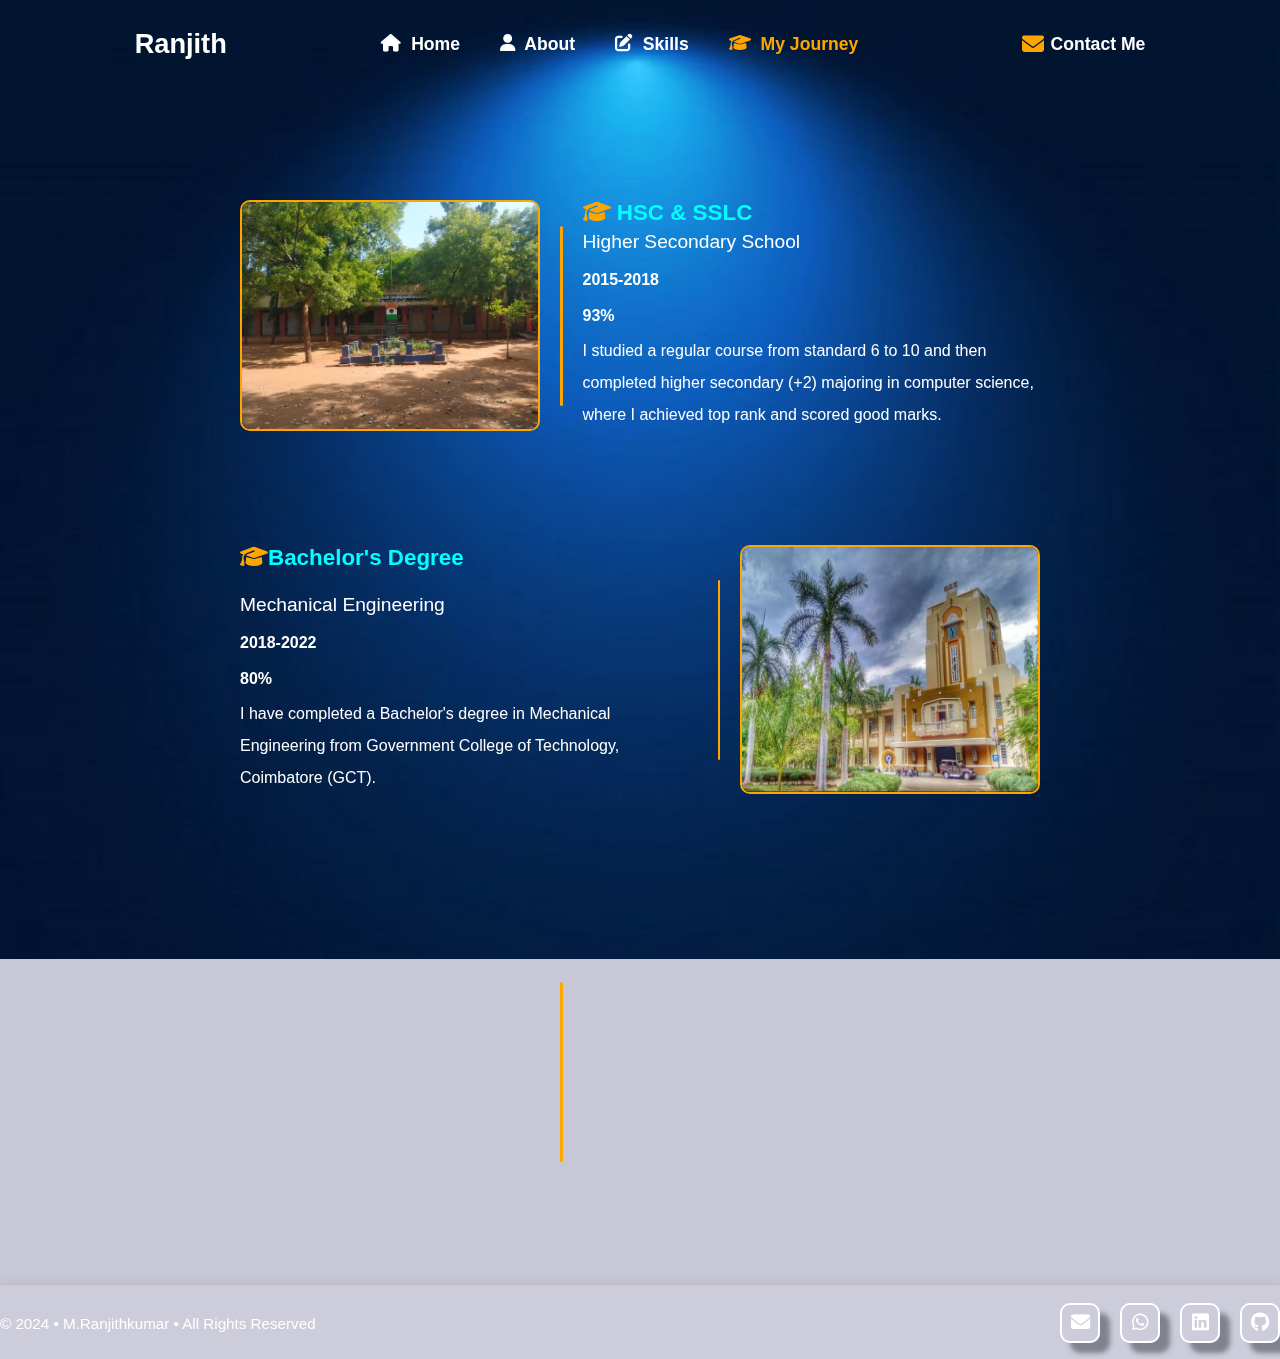
<file: my-journey.html>
<!DOCTYPE html>
<html>

<head>
    <meta charset="utf-8">
    <meta name="viewport" content="width=device-width, initial-scale=1">
    <title>My Journey</title>
    <link rel="stylesheet" type="text/css" href="./styles.css">

    <link rel="stylesheet" href="https://cdnjs.cloudflare.com/ajax/libs/font-awesome/6.2.0/css/all.min.css">
    <link rel="stylesheet" href="https://unpkg.com/boxicons@latest/css/boxicons.min.css">
    <link href="https://unpkg.com/aos@2.3.1/dist/aos.css" rel="stylesheet">


</head>

<body
    style="background-image: url(./background-image.jpg); background-repeat: no-repeat; background-size: cover; background-attachment: fixed;">



    <header class="header" id="header">
        <a href="index.html" class="logo"><span class="">Ranjith</span></a>
        <div class="navbar">
            <a href="./index.html"> <i class="fa fa-home"></i>&nbsp; Home</a>
            <a href="./about.html"><i class="fa fa-user"></i>&nbsp; About</a>
            <a href="./skills.html"><i class="fa-solid fa-pen-to-square"></i>&nbsp; Skills</a>
            <a href="./my-journey.html" class="active"> <i class="fa-solid fa-graduation-cap"></i> &nbsp; My Journey</a>
        </div>
        <div class="main">
            <a href="./contact.html" class="user main-items"><i class="fas fa-envelope cm-icon"></i>Contact Me</a>
            <div class="main-items menu-icon-container" id="menu-icon-js">
                <div class="bx bx-menu" id="menu-icon"></div>
            </div>
        </div>
    </header>

    <div class="page">
        <main class="education-main">
            <div class="education-section">
                <div class="study first">
                    <div class="image" data-aos="zoom-in-right">
                        <img src="./GBHSS.jpg" alt="">
                    </div>
                    <div class="line"></div>
                    <div class="texts" data-aos="zoom-in-left">
                        <div class="header"><i class="fa-solid fa-graduation-cap"></i> <span style="color: aqua;">HSC &
                                SSLC</span></div>
                        <div class="name">Higher Secondary School</div><br>
                        <div class="year">2015-2018</div><br>
                        <div class="percentage">93%</div>
                        <div class="text" style="line-height: 2rem;">I studied a regular course from standard 6 to 10
                            and then completed higher
                            secondary (+2) majoring in computer science, where I achieved top rank and scored good
                            marks.</div>
                    </div>
                </div>
                <div class="study second">
                    <div class="image" data-aos="zoom-in-right">
                        <img src="./GCT-Coimbatore.jpg" alt="">
                    </div>
                    <div class="line"></div>
                    <div class="texts" data-aos="zoom-in-left">
                        <div class="header"><i class="fa-solid fa-graduation-cap"></i><span
                                style="color: aqua;">Bachelor's Degree</span></div><br>
                        <div class="name">Mechanical Engineering </div><br>
                        <div class="year">2018-2022</div><br>
                        <div class="percentage">80%</div>
                        <div class="text" style="line-height: 2rem;">I have completed a Bachelor's degree in Mechanical
                            Engineering from Government
                            College of Technology, Coimbatore
                            (GCT).
                        </div>
                    </div>
                </div>
                <div class="study third">
                    <div class="image" data-aos="zoom-in-right">
                        <img src="./VMS.jpg" alt="">
                    </div>
                    <div class="line"></div>
                    <div class="texts" data-aos="zoom-in-left">
                        <div class="header"><i class="fa-solid fa-computer"></i> <span
                                style="color: aqua;">Experience</span></div><br>
                        <div class="name">Vel Micro Systems Pvt Ltd, Karaikudi,Tamilnadu</div><br>
                        <div class="year">Oct-2022 to Aug-2023</div><br>
                        <div class="text" style="line-height: 2rem;">I have 10 months of experience in frontend
                            development, utilizing HTML, CSS,
                            Bootstrap, JavaScript, and jQuery.
                        </div>
                    </div>
                </div>
            </div>
        </main>
        <footer class="footer" style="padding: 1rem 0;">
            <div class="left">
                &copy; 2024 • M.Ranjithkumar • All Rights Reserved
            </div>
            <div class="right">
                <div class="social"><a href="mailto:ranjithmurugesan1105@gmail.com" target="_blank">
                        <i class="fa-solid fa-envelope"></i></a></div>
                <div class="social"><a href="https://wa.me/7548853237/?text=YourMessageHere" target="_blank"><i
                            class="fa-brands fa-whatsapp"></i></a></div>
                <div class="social"><a href="https://www.linkedin.com/in/ranjithkumarmurugesan8/" target="_blank"><i
                            class="fa-brands fa-linkedin"></i></a></div>
                <div class="social"><a href="https://github.com/Ranjithkumar555111" target="_blank"><i
                            class="fa-brands fa-github"></i></a></div>
        </footer>
    </div>



    <script>
        document.addEventListener('DOMContentLoaded', function () {
            AOS.init({
                duration: 1200,
                once: false,
            });
        });
    </script>
    <script src="https://unpkg.com/aos@2.3.1/dist/aos.js"></script>

    <div class="nav-touch-close" id="nav-tc-js"></div>

    <script type="text/javascript" src="./script.js"></script>

</body>

</html>
</file>
<file: styles.css>
* {
    padding: 0;
    margin: 0;
    box-sizing: border-box;
    font-family: 'Poppins', sans-serif;
    text-decoration: none;
    list-style: none;
}

:root {
    --bg-color: rgb(199, 199, 214);
    ;
    /* --bg-color: radial-gradient(circle at 70% 50%, rgb(127, 218, 181) 0%, rgb(145, 167, 192) 100%); */
    --text-color: white;
    --main-color: orange;
    /* background: radial-gradient(#e1efff, white); */
    /* --main-color: hsl(250, 52%, 36%); */
    --box-shadow: 10px 10px 5px rgba(255, 255, 255, 0.5);

    /* Define your box shadow variable */
}

body {
    min-height: 100vh;
    /* position: relative;
	top: 150px; */
    background: var(--bg-color);
    color: var(--text-color);
    overflow-x: hidden !important;
}

header {
    position: fixed;
    /* position: relative; */

    width: 100%;
    top: 0;
    right: 0;
    z-index: 117;
    display: flex;
    align-items: center;
    /* justify-content: space-between; */
    justify-content: space-evenly;
    background: transparent;
    /* padding: 28px 12%; */
    padding: 28px 0px;
    transition: all .50s ease;
    /* backdrop-filter: blur(4px); */
}

header.scrolled {
    backdrop-filter: blur(5px);
}

.logo {
    display: flex;
    align-items: center;
    /* margin-right: 25px; */
}

.logo .main-icon {
    width: 0.7rem;
    height: 1.7rem;
    margin-right: 5px;
    background-color: var(--main-color);
    border-radius: 50px;
}

.logo span {
    color: var(--text-color);
    font-size: 1.7rem;
    font-weight: 600;
}

.navbar {
    display: flex;
}

.navbar a {
    position: relative;
    color: var(--text-color);
    font-size: 1.1rem;
    font-weight: 600;
    padding: 5px 0;
    margin: 0px 20px;
    transition: all .50s ease;
    display: flex;
    justify-content: center;
}

.navbar a::before {
    content: "";
    position: absolute;
    top: 0;
    width: 0px;
    height: 2px;
    border-radius: 10px;
    background-color: var(--text-color);
    transition: all 0.3s ease;
    opacity: 0;
}

.navbar a:hover::before {
    width: 100%;
    opacity: 1;
}

.navbar a:hover {
    color: var(--main-color);
    transform: scale(1.1);
}

.header .navbar a.active,
.header .main a.active {
    color: var(--main-color);
}


.header .main {
    display: flex;
    align-items: center;
    /* border: 2px solid; */
    /* margin-left: 25px; */
}

.header .main a {
    width: 132.4417px;
    /* width: fit-content; */
    justify-content: right;
    color: var(--text-color);
    font-size: 1.1rem;
    font-weight: 600;
    transition: all .50s ease;
}

.header .main .user .cm-icon {
    font-size: 22px;
}

.user {
    display: flex;
    align-items: center;
}

.user i {
    color: var(--main-color);
    font-size: 28px;
    margin-right: 7px;
}

.main a:hover {
    color: var(--main-color);
}

#menu-icon {
    font-size: 35px;
    color: var(--text-color);
    cursor: pointer;
    z-index: 114;
    display: none;
}

.about {
    /* position: relative;
	top: 150px; */
    width: 100%;
    padding-top: 150px;
    /* margin-top: 150px; */
    /* height: 100vh; */
    min-width: 250px;
    display: flex;
    justify-content: center;
    align-items: center;
}

.about-content {
    max-width: 1000px;
    padding: 0px 20px;
    display: flex;
    justify-content: center;
    align-items: center;
    flex-direction: row;


    .column.left {
        text-align: left;
        /* padding-left: 20px; */
        max-width: 70%;
    }

    .column.right {
        order: 1;
        width: auto !important;
        display: flex !important;
        align-items: center !important;
        justify-content: end !important;
    }


    .column.right img {
        max-width: 30x0px;
        margin-left: 50px;
        border-radius: 10% 25%;
        /* box-shadow: 0px 0px 5px rgba(47, 57, 63, 0.5); */
        width: auto !important;
        display: flex !important;
        align-items: center !important;
        justify-content: start !important;
    }

}

.about .text {
    font-size: 2rem;
    font-weight: bold;
    color: var(--text-color);
}

.about .iAm {
    color: aqua;
}

.about p {
    font-size: 1.2rem;
    font-weight: 300;
    line-height: 2rem;
    margin-top: 20px;
    color: var(--text-color);
}

.about .buttons {
    margin-top: 20px;
    display: flex;
    column-gap: 20px;
}

.tr-icon a {
    text-decoration: none !important;
    color: var(--text-color) !important;

}

.about a {
    display: inline-block;
    /* margin-top: 20px; */
    padding: 10px 20px;
    background-color: orange;
    color: black;
    text-decoration: none;
    border: none;
    border-radius: 5px;
    font-size: 1rem;
    font-weight: 500;
    transition: 0.3s;
}

#about {
    margin-top: 0.5rem;
    margin-bottom: 2rem;
}

.about a:hover {
    background-color: white;
    color: bla;
}

.about .cm-button {
    color: ;
    /* font-weight: 600; */
    background-color: aqua;

    transition: all 0.3s ease-in-out;
}

.about .cm-button:hover {
    /* font-weight: 500; */
    color: black;
    outline: none;
    border: 1px solid #3498db;
    background: white;
    box-shadow: 10px 10px 5px rgba(47, 57, 63, 0.5);

}

.about .btn-download {
    transition: all 0.3s ease-in-out;
}

.about .btn-download:hover {
    border: 1px solid #3498db;
    box-shadow: 10px 10px 5px rgba(47, 57, 63, 0.5);

}

.professional-summary {
    display: flex;
    flex-direction: column;
    align-items: center;
    /* Center horizontally */
    justify-content: center;
    /* Center vertically */
}

.about-content .right img {
    height: 400px;
    transition: all 0.2s ease-in-out;

}


.about-content .right img:hover {
    transform: translateY(3px);
}

.about-image img {
    border-radius: 50%;
    border: 1px solid #3498db;
    box-shadow: var(--box-shadow);
    background-position: center;
    background-size: cover;
    margin: 2rem;
}

.about-image:hover {
    translate: scale(1.2);
}

.nav-touch-close {
    position: fixed;
    display: none;
    top: 0;
    width: 100%;
    height: 100%;
    background: rgba(255, 255, 255, 0.1);
    backdrop-filter: blur(4px);
    cursor: pointer;
    z-index: 100;
}

.nav-touch-close-open {
    display: block;
}

.nav-LR-TC {
    background: transparent;
    backdrop-filter: none;
}

@media (max-width: 1200px) {
    header {
        padding: 14px 2%;
        transition: .2s;
        justify-content: space-between;
    }

    .navbar a {
        padding: 5px 0;
        margin: 0px 20px;
    }
}

@media (max-width: 850px) {
    /* .about {
		display: inline;
	} */

    .about-content {
        /* position: relative; */
        display: block;
        padding: 0px;
        /* top: 100px; */
        max-width: 100%;
        height: 100%;
    }

    .about-content .column.left {
        max-width: 100%;
        margin-left: 20px;
        margin-right: 20px;
        padding: 0px;
        text-align: center;
    }


    .about-content .column.left .text {
        margin-top: 20px;
        font-size: 1.8rem;
    }

    .about-content .column.left p {
        margin: 0px;
        font-size: 1.1rem;
        margin-top: 10px;
    }

    .about .about-content .buttons {
        display: block;
        margin: 0px;
    }

    .about-content .column.left a {
        margin: 0px;
        margin-top: 20px;
        margin-right: 10px;
        margin-left: 10px;

    }

    .about-content .column.right {
        width: 100%;
        display: flex !important;
        justify-content: center !important;
        align-items: center !important;
    }

    .column.right img {
        max-width: 200px;
        margin-left: 0px !important;
        border-radius: 10% 25%;
        box-shadow: 0px 0px 5px rgba(47, 57, 63, 0.5);
        width: auto !important;
        display: flex !important;
        align-items: center !important;
        justify-content: center !important;
    }

}

@media (max-width: 1100px) {
    .main .main-items {
        margin-right: 12px;
    }

    .main .menu-icon-container {
        position: relative;
        margin-right: 5px;
        width: 30px;
        height: 30px;
        border-radius: 5px;
        /* background: grey; */
        border: 2px solid #ccc;
        box-shadow: 0 0 10px rgba(0, 0, 0, 0.1);
        background: rgba(255, 255, 255, 0.1);
        backdrop-filter: blur(4px);
        cursor: pointer;
        display: flex;
        justify-content: center;
        align-items: center;
        z-index: 113;
    }

    .header .main a {
        width: 132.6px;
    }

    #menu-icon {
        display: block;
    }

    .navbar {
        position: absolute;
        top: 100%;
        right: -100%;
        width: auto;
        height: 50vh;
        /* background: grey; */
        border: 2px solid #ccc;
        box-shadow: 0 0 10px rgba(0, 0, 0, 0.1);
        background: rgba(255, 255, 255, 0.1);
        backdrop-filter: blur(4px);
        display: flex;
        flex-direction: column;
        justify-content: flex-start;
        align-items: center;
        border-radius: 10px;
        transition: all .50s ease;
    }

    .navbar a {
        display: block;
        margin: 12px 0;
        padding: 0px 25px;
        transition: all .50s ease;
    }

    .navbar a:before,
    .navbar a:after {
        display: none;
    }

    .navbar a:hover {
        color: var(--text-color);
        transform: translateY(5px);
    }

    /* .navbar a.active {
		color: var(--text-color);
	} */

    .navbar.open {
        right: 2%;
    }

}


.contact-main {
    width: 100%;
    /* height: 100vh; */
    padding-top: 150px;
    display: flex;
    align-items: center;
    justify-content: center;
}

.contact-main .contact-full {
    min-width: 570px;
    padding: 20px;
    padding-top: 0px;
    display: flex;
    align-items: center;
    justify-content: center;
}

.contact-main .mobile-show {
    position: absolute;
    visibility: hidden;
}

.contact-main .contact-section {
    width: 400px;
    min-width: 320px;
    color: var(--text-color);
    height: 400px;
    padding: 20px;
    position: relative;
    display: flex;
    flex-direction: column;
    justify-content: space-around;
    /* top: 40px; */
    border-top: 2px solid #ccc;
    border-bottom: 2px solid #ccc;
    border-left: 2px solid #ccc;
    border-radius: 10px 0px 0px 10px;

    background: rgba(255, 255, 255, 0.1);
    backdrop-filter: blur(4px);
    transition: all 0.3s ease-in-out;
}

.contact-main .contact-section {
    border: none;
    box-shadow: 10px 10px 5px rgba(47, 57, 63, 0.5);
}

.contact-main .contact-section:hover {
    box-shadow: none;
}

.contact-main .contact-section .cs-item {
    display: flex;
    align-items: center;
}

.contact-main .contact-section .text {
    width: 200px;
    display: flex;
    flex-direction: column;
}

.contact-main .contact-section .icon {
    width: 70px;
    /* min-width: 70px; */
    height: 70px;
    border: 2.5px solid var(--main-color);
    border-radius: 100px;
    color: var(--main-color);
    font-size: 35px;
    display: flex;
    align-items: center;
    justify-content: center;
    transition: transform 0.3s ease-in-out;

}

.contact-main .contact-section .icon:hover {
    transform: scale(0.8);
}

.contact-main .contact-section .placeHolder {
    width: fit-content;
    height: fit-content;
    display: flex;
    align-items: center;
    padding-left: 10px;
    font-size: 1.1rem;
    font-weight: 600;
    color: var(--main-color);
    /* background: lightcoral; */
}

.contact-main .contact-section .info {
    width: fit-content;
    height: fit-content;
    padding-left: 10px;
    /* font-size: large; */
    font-weight: 500;
    /* background: lightgoldenrodyellow; */
}


.contact-main .contact-form {
    width: 400px;
    min-width: 250px;
    position: relative;
    /* top: 40px; */
    text-align: center;
    padding: 20px;
    border: 2px solid #ccc;
    border-radius: 10px;
    color: var(--main-color);
    box-shadow: 10px 10px 5px rgba(47, 57, 63, 0.5);
    background: rgba(255, 255, 255, 0.1);
    backdrop-filter: blur(4px);
    transition: all 0.3s ease-in-out;

}

.contact-main .contact-form:hover {

    box-shadow: none;
}

.contact-main .contact-section.csa-cs {
    border-right: 2px solid #ccc;
    border-radius: 10px;
}

.contact-main .contact-form.csa-cf {
    border-left: none;
    border-radius: 0px 10px 10px 0px;

}

.contact-main .contact-section .cs-top {
    width: 100%;
    padding-right: 15px;
    display: flex;
    flex-direction: column;
    /* justify-content: center; */
    align-items: center;
}

.contact-main .contact-section h1,
.contact-main .contact-form h1 {
    font-size: 1.5em;
    color: var(--text-color);
}

.contact-main .contact-section .border-line,
.contact-main .contact-form .border-line {
    width: 100%;
    height: 2px;
    background-color: var(--main-color);
}

.contact-main .contact-section .border-line {
    margin-bottom: 25px;
}

.contact-main .contact-form .contact-submit-after {
    /* height: 350px; */
    /* margin-top: 10px; */
    padding: 30px 0px 10px 0px;
    /* display: flex; */
    display: none;
    justify-content: center;
    align-items: center;
}

.contact-main .contact-form .form-section.hide {
    display: none;
}

.contact-main .contact-form .contact-submit-after.show {
    display: flex;
}

.contact-main .contact-form .contact-submit-after .box {
    /* background-color:cornsilk; */
    width: 335px;
    padding: 20px;
    border-radius: 10px;
    display: flex;
    flex-direction: column;
    justify-content: center;
    align-items: center;
    border: 2px solid #ccc;
    box-shadow: 0 0 10px rgba(0, 0, 0, 0.1);
    background: rgba(255, 255, 255, 0.1);
    backdrop-filter: blur(4px);

}

.contact-main .contact-form .contact-submit-after .csa-icon {
    font-size: 5rem;
    color: lightseagreen;
    margin-bottom: 20px;
}

.contact-main .contact-form .contact-submit-after .csa-text {
    font-size: 1.2rem;
    color: var(--text-color);
    font-weight: 500;
    margin-bottom: 10px;
}

.contact-main .contact-form .contact-submit-after .csa-ok {
    width: fit-content;
    color: white;
    font-size: 1.1rem;
    font-weight: 500;
    padding: 2px 8px;
    border-radius: 5px;
    cursor: pointer;
    background-color: var(--main-color);
    transition: 0.3s;
}

.contact-main .contact-form .contact-submit-after .csa-ok:hover {
    background-color: #4e54c8;
}

.contact-main .contact-form .name-section {
    margin-top: 25px;
}

.contact-main label {
    display: block;
    margin-bottom: 10px;
    color: var(--text-color);
    font-weight: 600;
}

.contact-main input[type="text"],
.contact-main input[type="email"],
.contact-main textarea {
    width: 100%;
    padding: 10px;
    margin-bottom: 20px;
    border: 1px solid #ccc;
    border-radius: 5px;
    font-size: 16px;
    outline: none;
    transition: all 0.3s ease-in-out;
}

.contact-main input[type="text"]:hover,
.contact-main input[type="email"]:hover,
.contact-main textarea:hover {
    border: 1px solid #3498db;

    box-shadow: 10px 10px 5px rgba(47, 57, 63, 0.5);

}



.contact-main textarea {
    resize: none;
    margin-bottom: 0px;
}

.contact-main .contact-form .email-error,
.contact-main .contact-form .error {
    /* background-color: gray; */
    width: fit-content;
    display: none;
    justify-content: center;
    align-items: center;
    font-size: 1.1rem;
    border: 2px solid var(--main-color);
    border-radius: 5px;
    padding: 5px;
    margin: 10px auto 0px auto;
}

.contact-main .contact-form .error-show {
    display: flex;
}

.contact-main .contact-form .error-icon {
    font-size: 1.4rem;
    margin-right: 5px;
}


.contact-main button[type="submit"] {
    background-color: aqua;
    color: black;
    padding: 10px 20px;
    border: none;
    border-radius: 5px;
    margin-top: 20px;
    font-size: 1rem;
    font-weight: 500;
    cursor: pointer;
    transition: all 0.3s ease-in-out;
}

.contact-main button[type="submit"]:hover {
    border: 1px solid #3498db;
    box-shadow: 10px 10px 5px rgba(47, 57, 63, 0.5);

}

.contact-main .contact-form .contact-button .line {
    display: inline-block;
    width: 15px;
    height: 15px;
    border-radius: 15px;
    background-color: var(--main-color);
}

.contact-main .contact-form .contact-button.loading {
    height: 55px;
    width: 97.7px;
    background-color: gray;
}

.contact-main .contact-form .contact-load {
    display: none;
}

.contact-main .contact-form .contact-load.show {
    display: block;
}

.contact-main .contact-form .contact-button .submit-text.hide {
    display: none;
}

.contact-main .contact-form .contact-load .line:nth-last-child(1) {
    animation: loadingA 1.5s 1s infinite;
}

.contact-main .contact-form .contact-load .line:nth-last-child(2) {
    animation: loadingA 1.5s 0.5s infinite;
}

.contact-main .contact-form .contact-load .line:nth-last-child(3) {
    animation: loadingA 1.5s 0s infinite;
}

@keyframes loadingA {
    0% {
        height: 15px;
    }

    50% {
        height: 35px;
    }

    100% {
        height: 15px;
    }
}

@media (max-width: 610px) {
    .navbar {
        width: 75%;
    }

    .contact-main {
        display: block;
    }

    .contact-main .contact-full {
        min-width: fit-content;
        display: block;
        padding: 0px;
        /* margin-left: auto;
		margin-right: auto; */
        /* position: relative;
		top: 100px; */
    }

    .contact-main .mobile-show {
        position: relative;
        visibility: visible;
    }

    .contact-main .contact-full .contact-section {
        width: 85%;
        min-width: 300px;
        height: fit-content;
        padding: 20px 0px 25px 15px;
        margin-right: auto;
        margin-left: auto;
        border-right: 2px solid #ccc;
        border-radius: 10px;
    }

    .contact-main .contact-section .cs-item {
        margin-bottom: 35px;
    }

    .contact-main .contact-section .cs-item.address {
        margin-bottom: 0px;
    }

    .contact-main .contact-section .icon {
        width: 50px;
        height: 50px;
        font-size: 25px;
        transition: transform 0.3s ease-in-out;
    }

    .contact-main .contact-section .icon:hover {
        transform: scale(1.2);
    }

    .contact-main .contact-full .contact-form {
        margin-top: 25px;
        width: 85%;
        min-width: 300px;
        border-left: 2px solid #ccc;
        margin-right: auto;
        margin-left: auto;
        border-radius: 10px;
    }

    .contact-main .contact-form .contact-submit-after .box {
        width: auto;
    }


    .contact-main .contact-form .border-line {
        height: 2px;
    }

}

.contact-main .contact-section .info {
    font-size: 0.7rem;
}

.skills-main {
    width: 100%;
    /* height: fit-content; */
    padding-top: 95px;
    display: flex;
    justify-content: center;
    align-items: center;
}

.skills-main .skills-section {
    width: 1000px;
    /* margin-bottom: -40px; */
}

.skills-main .skills-section .header {
    display: flex;
    flex-direction: column;
    justify-content: center;
    align-items: center;
    margin-bottom: 40px;
}

.skills-main .skills-section .header .text {
    font-size: 1.5rem;
    font-weight: 600;
}

.skills-main .skills-section .header .border-line {
    width: 140px;
    height: 4px;
    border-radius: 100px;
    background-color: var(--main-color);
}

.skills-main .skills-section .skills {
    display: flex;
    flex-direction: row;
    justify-content: space-around;
    flex-wrap: wrap;
    row-gap: 50px;
}

.skills-main .skills-section .skills .skills-group-row {
    /* width: 40%; */
    width: 400px;
    /* min-width: 300px; */
    border: 2px solid #ccc;
    border-radius: 20px;
    margin-left: 20px;
    margin-right: 20px;
    padding: 20px 10px 10px 10px;

    background: rgba(255, 255, 255, 0.1);
    backdrop-filter: blur(4px);
    transition: all 0.3s ease-in-out;
    box-shadow: 10px 10px 5px rgba(47, 57, 63, 0.5);
}


.skills-main .skills-section .skills .skills-group-row:hover {
    border: none;
}

@media (max-width: 700px) {
    .skills-main .skills-section .skills .skills-group-row {
        width: 85%;
        min-width: 250px;
    }
}

.skills-main .skills-section .skills .skills-group-row .skills-group-header {
    width: fit-content;
    font-size: 1.35rem;
    font-weight: 600;
    color: var(--text-color);
    /* margin-top: 20px; */
    margin-left: auto;
    margin-right: auto;
}

.skills-main .skills-section .skills-group-row .border-line {
    width: 100%;
    height: 4px;
    border-radius: 100px;
    background-color: var(--main-color);
    margin-top: 5px;
    margin-bottom: 25px;
}

.skills-main .skills-section .skills-group-row .skill {
    /* width: 100%; */
    /* height: 100px; */
    margin-bottom: 25px;
    display: flex;
    flex-direction: row;
}

.skills-main .skills-section .skills-group-row .skill-block {
    width: 100%;
    padding-left: 10px;
}

.skills-main .skills-section .skills-group-row .icon {
    display: flex;
    justify-content: center;
    align-items: center;
}

.skills-main .skills-section .skills-group-row .icon-img {
    width: 55px;
    aspect-ratio: 1;
    display: flex;
    justify-content: center;
    align-items: center;
    font-size: 30px;
    color: var(--text-color);
    border: 3px solid var(--main-color);
    border-radius: 25%;
}

.skills-main .skills-section .skills-group-row .progress-block {
    width: fit-content;
    height: fit-content;
    padding: 0px 5px;
    border-radius: 50px;
    margin-top: 5px;
    margin-left: 50%;
    transform: translate(-20px, 0px);
    background-color: var(--main-color);
    color: black;
    font-size: 0.8em;
}

.skills-main .skills-section .skills-group-row .progress-bar {
    width: 100%;
    height: 7px;
    margin-top: 5px;
    background: gray;
    border-radius: 20px;
}

.skills-main .skills-section .skills-group-row .progress-per {
    width: 50%;
    height: 7px;
    border-radius: 20px;
    background-color: var(--main-color);
}

.skills-main .skills-section .skills-group-row .block-header {
    color: var(--text-color);
    /* font-size: 1.05rem; */
    font-weight: 600;
}

.skills-main .skills-section .skills-group-row .block-section {
    font-size: 0.85rem;
    font-weight: 600;
}

.skills-main .skills-section .skills-group-row .html .progress-block {
    margin-left: 85%;
}

.skills-main .skills-section .skills-group-row .html .progress-per {
    width: 85%;
}

.skills-main .skills-section .skills-group-row .css .progress-block {
    margin-left: 70%;
}

.skills-main .skills-section .skills-group-row .css .progress-per {
    width: 70%;
}

.skills-main .skills-section .skills-group-row .js .progress-block {
    margin-left: 65%;
}

.skills-main .skills-section .skills-group-row .js .progress-per {
    width: 65%;
}


.skills-main .skills-section .skills-group-row .JQuery .progress-block {
    margin-left: 65%;
}

.skills-main .skills-section .skills-group-row .JQuery .progress-per {
    width: 65%;
}


.skills-main .skills-section .skills-group-row .version-control .progress-block {
    margin-left: 70%;
}

.skills-main .skills-section .skills-group-row .version-control .progress-per {
    width: 70%;
}

.skills-main .skills-section .skills-group-row .bootsrap .progress-block {
    margin-left: 70%;
}

.skills-main .skills-section .skills-group-row .bootsrap .progress-per {
    width: 70%;
}

.skills-main .skills-section .skills-group-row .communication .progress-block {
    margin-left: 85%;
}

.skills-main .skills-section .skills-group-row .communication .progress-per {
    width: 85%;
}

.skills-main .skills-section .skills-group-row .team-work .progress-block {
    margin-left: 70%;
}

.skills-main .skills-section .skills-group-row .team-work .progress-per {
    width: 70%;
}

.skills-main .skills-section .skills-group-row .management .progress-block {
    margin-left: 65%;
}

.skills-main .skills-section .skills-group-row .management .progress-per {
    width: 65%;
}

.skills-main .skills-section .skills-group-row .creativity .progress-block {
    margin-left: 80%;
}

.skills-main .skills-section .skills-group-row .creativity .progress-per {
    width: 80%;
}


.skills-main .skills-section .skills-group-row .vs-code .progress-block {
    margin-left: 70%;
}

.skills-main .skills-section .skills-group-row .vs-code .progress-per {
    width: 70%;
}


.skills-main .skills-section .skills-group-row .canva .progress-block {
    margin-left: 70%;
}

.skills-main .skills-section .skills-group-row .canva .progress-per {
    width: 70%;
}


.education-main {
    padding-top: 150px;
    width: 100%;
    display: flex;
    justify-content: center;
    flex-direction: row;
    /* align-items: center; */
}

.education-main .education-section {
    /* position: relative; */
    /* top: 150px; */
    width: fit-content;
    min-width: 770px;
    max-width: 800px;
    display: flex;
    flex-direction: column;
    align-items: center;
    row-gap: 50px;
    /* margin-left: auto;
	margin-right: auto; */
    box-sizing: content-box;
    padding-left: 20px;
    padding-right: 20px;
}

.education-main .education-section .study {
    /* height: 190px; */
    display: flex;
    flex-direction: row;
    /* margin-bottom: 50px; */
    /* justify-content: space-between; */
}

.education-main .education-section .study .image {
    display: flex;
    justify-content: center;
    transition: all 0.3s ease-in-out;
}

.education-main .education-section .study .image img:hover {
    border: none;
    background-color: var(--box-shadow);
    /* Use the background color variable */
}

.education-main .education-section .study .image img {
    width: 300px;
    /* height: 180px; */
    aspect-ratio: 300/180;
    /* min-width: 200px; */
    border-radius: 10px;
    border: 2px solid var(--main-color);
    transition: all 0.3s ease-in-out;

}

.education-main .education-section .study .image:hover img {
    transform: scale(1.1);
}

.education-main .education-section .study .line {
    min-width: 2.5px;
    height: 180px;
    margin-top: auto;
    margin-bottom: auto;
    border-radius: 10px;
    margin-left: 20px;
    margin-right: 20px;
    background-color: var(--main-color);
}

.education-main .education-section .study .texts .percentage {
    font-weight: 600;
    color: var(--text-color);
}

.education-main .education-section .study.second .image {
    order: 2;
}

.education-main .education-section .study.second .line {
    order: 1;
}

.education-main .education-section .study.second .texts {
    order: 0;
}

@media (max-width: 850px) {
    .education-main .education-section .study {
        flex-direction: column;
        border: 2px solid #ccc;
        border-radius: 20px;
        padding: 10px;
        box-shadow: 0 0 10px rgba(0, 0, 0, 0.1);
        background: rgba(255, 255, 255, 0.1);
        backdrop-filter: blur(4px);
    }

    .education-main .education-section {
        min-width: 250px;
        width: 85%;
    }

    .education-main .education-section .study .image img {
        width: 85%;
        min-width: 250px;
    }

    .education-main .education-section .study .line {
        width: 100%;
        height: 4px;
        margin: 0px;
        margin-top: 20px;
        margin-bottom: 5px;
    }

    .education-main .education-section .study .texts {
        display: flex;
        flex-direction: column;
        justify-content: center;
        align-items: center;
    }

    .education-main .education-section .study.second .image {
        order: 2;
    }

    .education-main .education-section .study.second .line {
        order: 3;
    }

    .education-main .education-section .study.second .texts {
        order: 4;
    }

    .education-main .education-section .study .texts .header {
        text-align: center;
    }

    .education-main .education-section .study .texts .name {
        text-align: center;
    }

    .education-main .education-section .study .texts .year {
        text-align: center;
    }

    .education-main .education-section .study .texts .text {
        text-align: center;
    }
}

.education-main .education-section .study .texts .header {
    font-size: 1.4rem;
    font-weight: 600;
    color: var(--main-color);
}

.education-main .education-section .study .texts .name {
    font-size: 1.2rem;
    font-weight: 500;
    color: var(--text-color);
    margin-top: 5px;
}

.education-main .education-section .study .texts .year {
    font-weight: 600;
    color: var(--text-color);
}

.education-main .education-section .study .texts .percentage {
    font-weight: 600;
    color: var(--text-color);
}

.education-main .education-section .study .texts .text {
    font-weight: 500;
    color: var(--text-color);
    /* text-align: justify; */
    margin-top: 10px;
}

.education-section .second,
.education-section .third {
    margin-top: 4rem;
    margin-bottom: 4rem;
}

.skills-main .skills-section .skills {
    margin-top: 4rem;
    margin-bottom: 4rem;


}



@media (max-width: 576px) {
    .education-main .education-section {
        width: 85%;
    }

    .career-main .career-section .professional-summary .texts {
        width: 75%;
    }

    header {
        width: 100%;
        position: fixed;
        right: 0;
        left: 0;
    }

    .career-main .career-section .career-header .text {
        width: 100%;
    }

    .career-main .career-section .professional-summary .texts {
        width: 100%;
    }

    .career-main .career-section .career-goals {
        width: 100%;
    }

    .footer {
        width: 100%;
    }

    .about-image {
        width: 80%;
        height: auto;

    }

    .education-main {
        width: 100%;
    }

    .career-main {
        width: 100%;

    }

    .skills-main .skills-section .skills .skills-group-row,
    .skills-main .skills-section {
        width: 90%;
    }


    .about-content {

        justify-content: center;
        align-items: center;

    }

    .about-content .right {
        height: 300px !important;

    }

    .professional-summary {
        align-items: normal !important;
    }
}


@media only screen and (device-width: 300px) and (device-height: 800px) and (-webkit-device-pixel-ratio: 3) and (orientation: portrait) {

    /* Styles specific to iPhone 14 Max Pro in portrait mode */
    .skills-main .skills-section .skills .skills-group-row,
    .skills-main .skills-section,
    .skills-main {
        width: 70% !important;
    }


}

@media only screen and (min-device-width: 414px) and (max-device-width: 828px) and (-webkit-min-device-pixel-ratio: 2) and (orientation: portrait) {


    .skills-main .skills-section .skills .skills-group-row,
    .skills-main .skills-section {
        width: 90%;
    }

    /* Your CSS styles for iPhone XR */
}

.career-main {
    width: 100%;
    /* margin-top: 150px; */
    padding-top: 150px;
    display: flex;
    justify-content: center;
    align-items: center;
}

.career-main .career-section {
    /* width: 70%; */
    /* min-width: 650px; */
    max-width: 1000px;
    /* padding: 100px; */
    padding: 0px 20px;
}

.career-main .career-section .career-header {
    width: fit-content;
    margin-left: auto;
    margin-right: auto;
}

.career-main .career-section .career-header .text {
    font-size: 1.4rem;
    font-weight: 600;
    padding: 5px 10px;
    margin-left: 10px;
    margin-right: 10px;
    border: 2px solid var(--main-color);
    border-bottom: 0px;
    border-radius: 10px 10px 0px 0px;
    box-shadow: 0 0 10px rgba(0, 0, 0, 0.1);
    background: rgba(255, 255, 255, 0.1);
    backdrop-filter: blur(4px);
    /* color: var(--main-color); */
}

.career-main .career-section .header-line {
    width: 100%;
    height: 4px;
    background-color: var(--main-color);
    border-radius: 20px;
    /* margin-top: 5px; */
}

.career-main .career-section .professional-summary .texts {
    margin-top: 20px;
    font-size: 1.05rem;
    font-weight: 500;
    text-align: justify;
}

.career-main .career-section .career-goals {
    margin-top: 50px;
}

.career-main .career-section .career-goals .goals {
    margin-top: 25px;
    display: flex;
    justify-content: space-evenly;
    flex-direction: row;
    flex-wrap: wrap;
    row-gap: 40px;
    column-gap: 20px;
}

.career-main .career-section .career-goals .goals-row {
    width: 100%;
    max-width: 380px;
    min-width: 250px;
    box-sizing: content-box;
    display: flex;
    flex-direction: column;
    align-items: center;
}

.career-main .career-section .career-goals .goals-row .goals-header {
    width: fit-content;
    display: flex;
    align-items: center;
    flex-direction: column;
}

.career-main .career-section .career-goals .goals-row .header-line {
    width: 100%;
    height: 4px;
    border-radius: 20px;
    background-color: var(--main-color);
}

.career-main .career-section .career-goals .goals-row .goals-header .text {
    font-size: 1.2rem;
    font-weight: 600;
    margin-left: 10px;
    margin-right: 10px;
    /* color: var(--main-color); */
}

.career-main .career-section .career-goals .goals-row .texts {
    margin-top: 20px;
    display: flex;
    flex-direction: column;
    row-gap: 10px;
}

.career-main .career-section .career-goals .goals-row .text-row {
    min-height: 62.8px;
    font-size: 1.05rem;
    font-weight: 500;
    padding-top: 5px;
    padding-bottom: 5px;
    padding-left: 10px;
    padding-right: 10px;
    border: 2px solid #ccc;
    border-radius: 10px;
    box-shadow: var(--box-shadow);
    background: rgba(255, 255, 255, 0.1);
    backdrop-filter: blur(4px);
    display: flex;
    align-items: center;
    transition: all 0.3s ease-in-out;
    box-shadow: var(--box-shadow);
    /* justify-content: center; */
}

.career-main .career-section .career-goals .goals-row .text-row:hover {
    border: none;

}

.career-main .career-section .career-goals .goals-row .text-row .tr-icon {
    margin-right: 10px;
    min-width: 16.8px;
    min-height: 16.8px;
    border-radius: 50%;
    background-color: var(--text-color);
}

.page {
    height: 100vh;
    /* min-height: 100%; */
    display: flex;
    flex-direction: column;
    justify-content: space-between;
    row-gap: 50px;
    margin-top: 50px;

}

.footer {
    width: 100%;
    /* min-height: 50px; */
    display: flex;
    align-items: center;
    justify-content: space-between;
    flex-direction: row;
    column-gap: 10px;
    padding: 10px 20px;
    border-top: 2px solid #ccc;
    background-color: var(--main-color);
    box-shadow: 0 0 10px rgba(0, 0, 0, 0.1);
    background: rgba(255, 255, 255, 0.1);
    backdrop-filter: blur(4px);
}

.footer .left {
    font-size: 0.95rem;
    font-weight: 500;
    text-align: center;
}

.footer .right {
    display: flex;
    flex-direction: row;
    column-gap: 20px;
}

.footer .right .social {
    width: 40px;
    height: 40px;
    border: 2px solid var(--text-color);
    border-radius: 10px;
    font-size: 1.2rem;
    transition: all 0.3s ease-in-out;
    box-shadow: 10px 10px 5px rgba(47, 57, 63, 0.5);
}

.social i {
    transition: transform 0.3s ease;
    /* Transition effect */
}

.social:hover i {
    transform: translateY(-4px);
    /* Translate vertically by -3 pixels */
}

.footer .right .social a {
    color: var(--text-color);
    transition: 0.3s;
    width: 100%;
    height: 100%;
    display: flex;
    justify-content: center;
    align-items: center;
    border-radius: 10px;
}

.footer .right .social:hover {
    border: 1px solid #3498db;

}

.footer .right .social:hover a {
    color: var(--main-color);
}

@media (max-width: 700px) {
    .footer {
        flex-direction: column;
        row-gap: 10px;
    }
}
</file>
